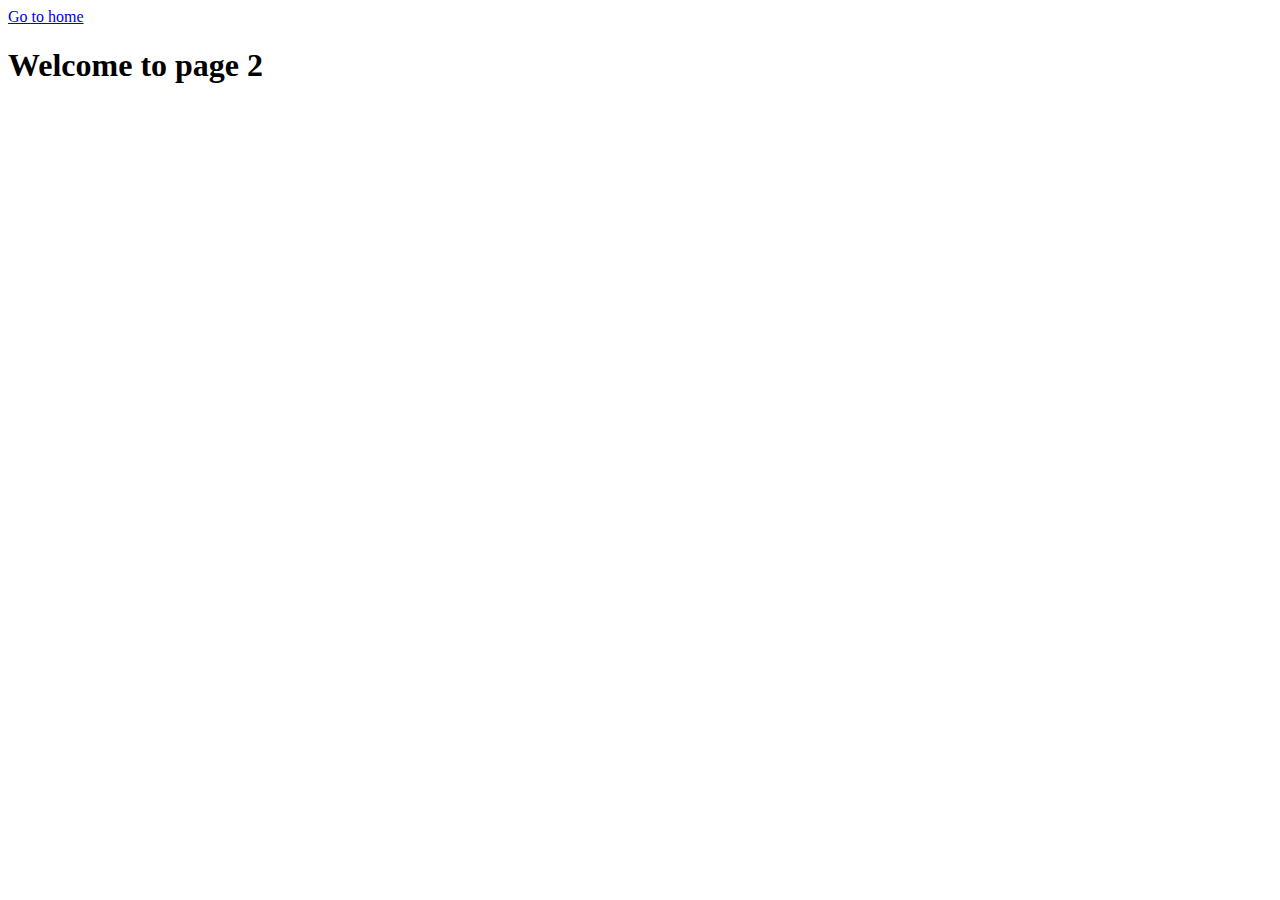
<file: page-2.html>
<!DOCTYPE html>
<html lang="en">
  <head>
    <meta charset="UTF-8" />
    <meta http-equiv="X-UA-Compatible" content="IE=edge" />
    <meta name="viewport" content="width=device-width, initial-scale=1.0" />
    <title>Page 2</title>
  </head>
  <body>
    <section>
      <a href="./index.html">Go to home</a>
      <h1>Welcome to page 2</h1>
    </section>
  </body>
</html>
</file>
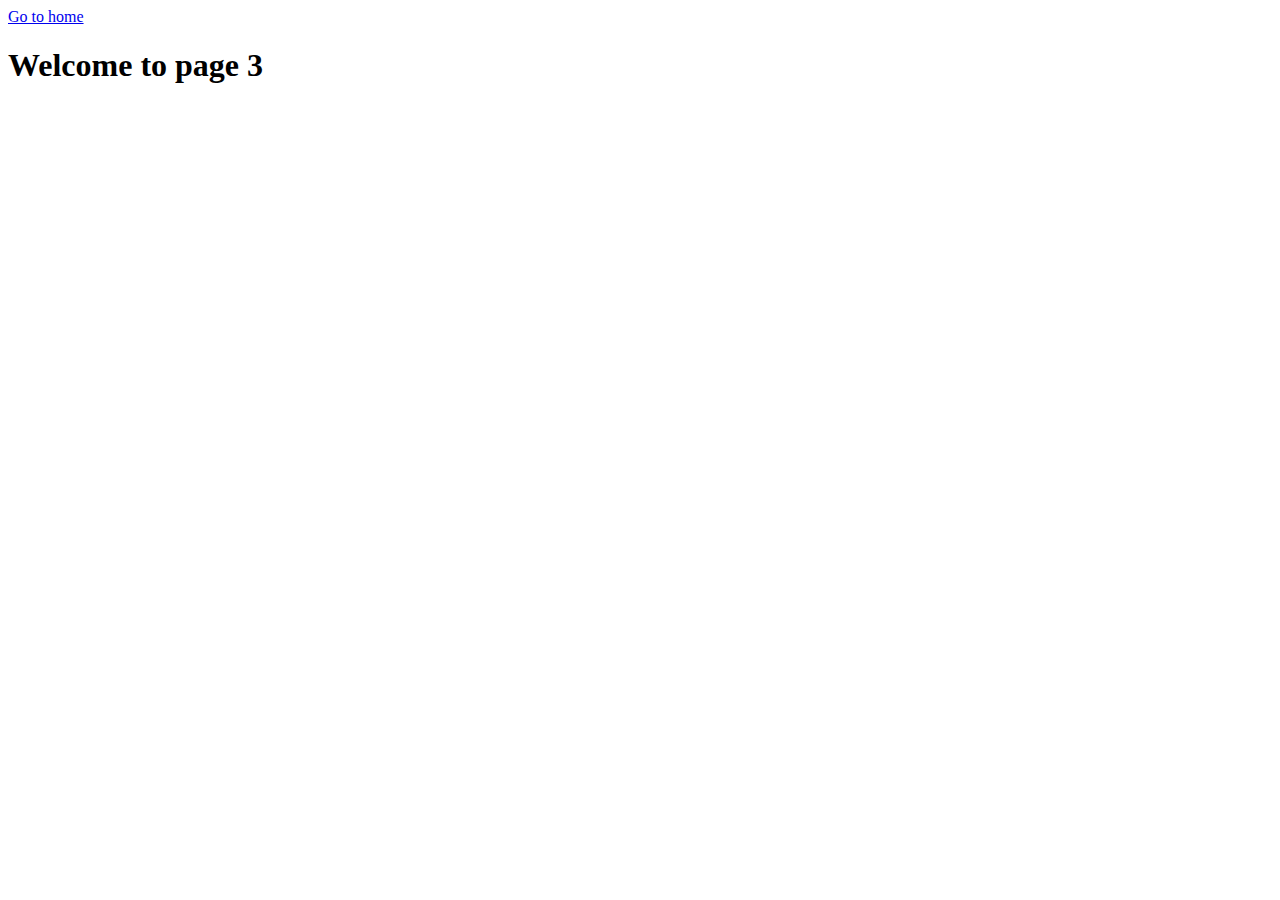
<file: page-3.html>
<!DOCTYPE html>
<html lang="en">
  <head>
    <meta charset="UTF-8" />
    <meta http-equiv="X-UA-Compatible" content="IE=edge" />
    <meta name="viewport" content="width=device-width, initial-scale=1.0" />
    <title>Page 3</title>
  </head>
  <body>
    <section>
      <a href="./index.html">Go to home</a>
      <h1>Welcome to page 3</h1>
    </section>
  </body>
</html>
</file>
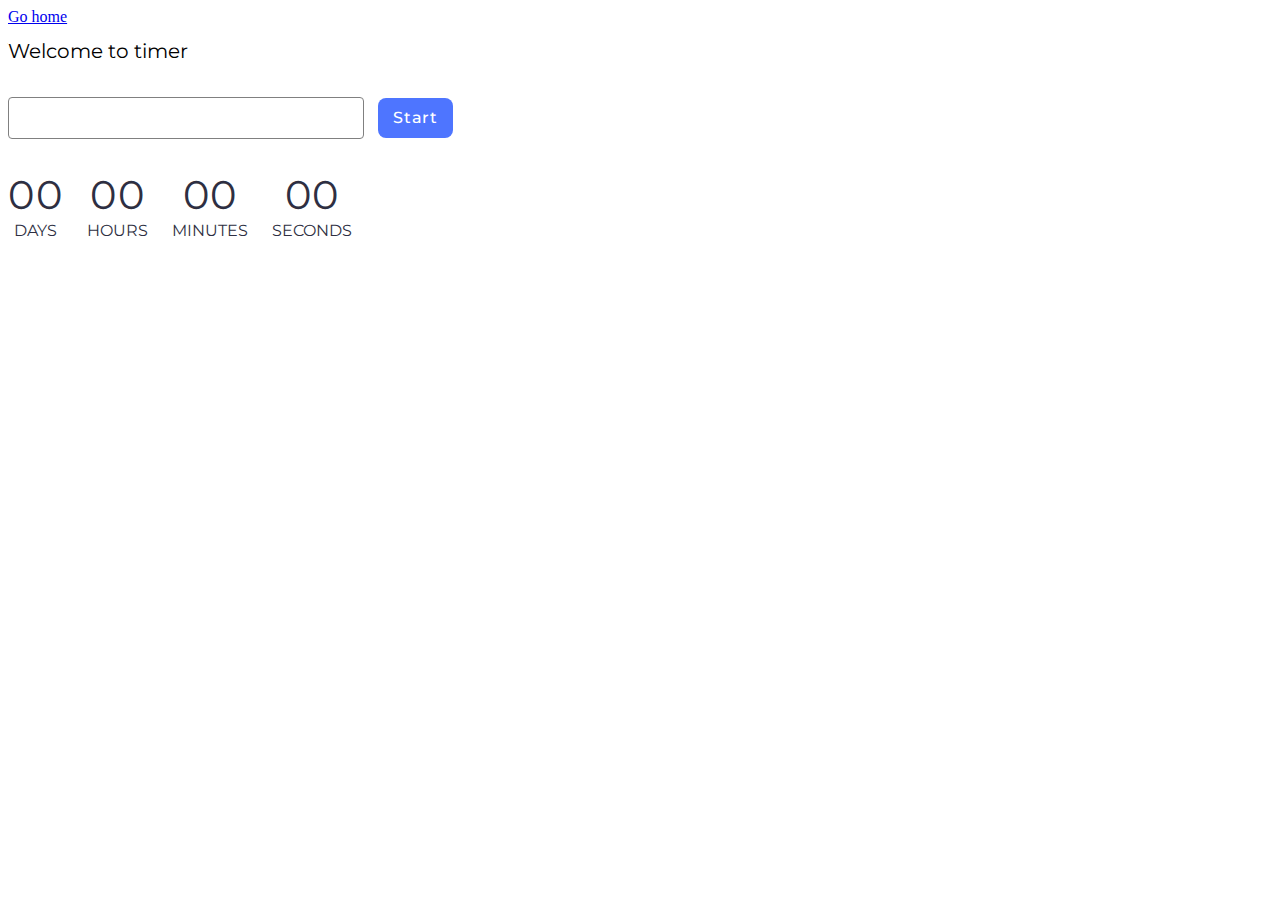
<file: src/1-timer.html>
<!DOCTYPE html>
<html lang="en">
  <head>
    <meta charset="UTF-8" />
    <meta http-equiv="X-UA-Compatible" content="IE=edge" />
    <meta name="viewport" content="width=device-width, initial-scale=1.0" />
    <title>Timer</title>
    <link rel="preconnect" href="https://fonts.googleapis.com" />
    <link rel="preconnect" href="https://fonts.gstatic.com" crossorigin />
    <link
      href="https://fonts.googleapis.com/css2?family=Montserrat:ital,wght@0,100..900;1,100..900&display=swap"
      rel="stylesheet"
    />
    <link rel="stylesheet" href="./css/1-timer.css" />
  </head>
  <body>
    <section>
      <a href="./index.html">Go home</a>
      <h1>Welcome to timer</h1>
    </section>

    <input type="text" id="datetime-picker" />
    <button type="button" data-start>Start</button>

    <div class="timer">
      <div class="field">
        <span class="value" data-days>00</span>
        <span class="label">Days</span>
      </div>
      <div class="field">
        <span class="value" data-hours>00</span>
        <span class="label">Hours</span>
      </div>
      <div class="field">
        <span class="value" data-minutes>00</span>
        <span class="label">Minutes</span>
      </div>
      <div class="field">
        <span class="value" data-seconds>00</span>
        <span class="label">Seconds</span>
      </div>
    </div>

    <script type="module" src="./js/1-timer.js"></script>
  </body>
</html>
</file>
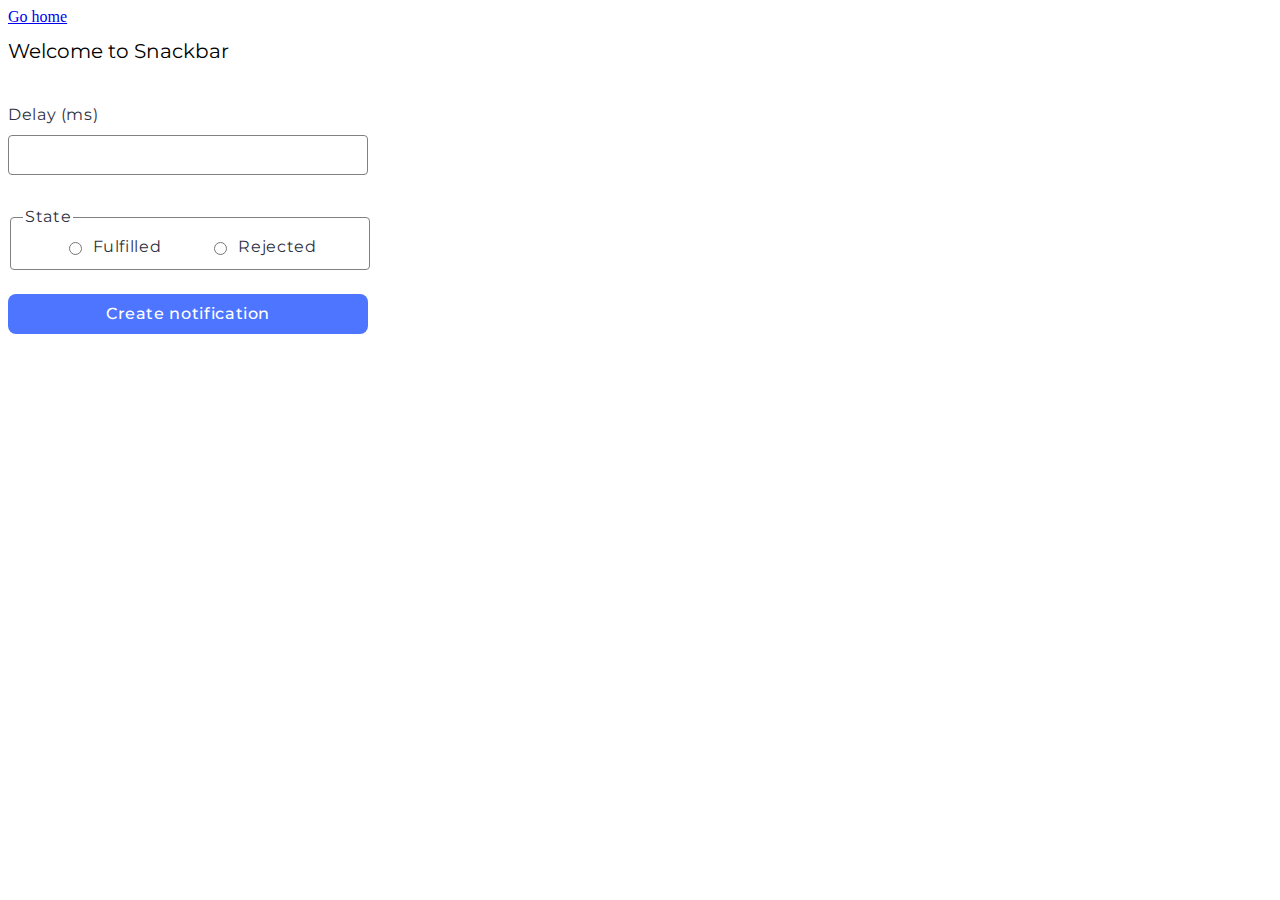
<file: src/2-snackbar.html>
<!DOCTYPE html>
<html lang="en">
  <head>
    <meta charset="UTF-8" />
    <meta http-equiv="X-UA-Compatible" content="IE=edge" />
    <meta name="viewport" content="width=device-width, initial-scale=1.0" />
    <title>Snackbar</title>
    <link rel="preconnect" href="https://fonts.googleapis.com" />
    <link rel="preconnect" href="https://fonts.gstatic.com" crossorigin />
    <link
      href="https://fonts.googleapis.com/css2?family=Montserrat:ital,wght@0,100..900;1,100..900&display=swap"
      rel="stylesheet"
    />
    <link rel="stylesheet" href="./css/2-snackbar.css" />
  </head>
  <body>
    <section>
      <a href="./index.html">Go home</a>
      <h1>Welcome to Snackbar</h1>
    </section>

    <form class="form">
      <label>
        Delay (ms)
        <input type="number" name="delay" required />
      </label>

      <fieldset>
        <legend>State</legend>
        <label>
          <input type="radio" name="state" value="fulfilled" required />
          Fulfilled
        </label>
        <label>
          <input type="radio" name="state" value="rejected" required />
          Rejected
        </label>
      </fieldset>

      <button type="submit">Create notification</button>
    </form>

    <script type="module" src="./js/2-snackbar.js"></script>
  </body>
</html>
</file>
<file: src/css/1-timer.css>
h1 {
    font-family: 'Montserrat', sans-serif;
    font-size: 20px;
    font-style: normal;
    font-weight: 400;
}

input{
    font-family: 'Montserrat', sans-serif;
    margin-right: 10px;
    margin-top: 20px;
    padding: 8px 118px 8px 16px;

    border-radius: 4px;
    border: 1px solid #808080;
    background: #FFF;

    color: #2E2F42;
        font-size: 16px;
        font-style: normal;
        font-weight: 400;
        line-height: 24px;
        /* 150% */
        letter-spacing: 0.64px;
}


button {
    cursor: pointer;
    width: 75px;
    height: 40px;
    padding: 8px 16px;
    border-radius: 8px;
    border-color: transparent;
    display: inline-flex;
    justify-content: center;
    align-items: center;
    background-color: rgba(78, 117, 255, 1);

    color:rgba(255, 255, 255, 1);
    font-family: 'Montserrat', sans-serif;
    font-size: 16px;
    font-style: normal;
    font-weight: 500;
    line-height: 24px;
    letter-spacing: 0.64px;
}
button:hover {
    color: rgba(255, 255, 255, 1);
    background-color: #6C8CFF;
   
}
button:disabled {
    color: #989898;
    background-color: #CFCFCF;
}
.timer {
    display: flex;
    flex-direction: row;
    align-items: flex-start;
    gap: 24px;
    margin-top: 32px;
}

.field {
   display: flex;
   flex-direction: column;
   align-items: center;
   justify-content: center;

}

.value {
    font-family: 'Montserrat', sans-serif;
    color: #2E2F42;
        font-size: 40px;
        font-style: normal;
        font-weight: 400;
        line-height: 48px;
        letter-spacing: 1.6px;
}

.label {
    font-family: 'Montserrat', sans-serif;
    color: #2E2F42;
        font-size: 16px;
        font-style: normal;
        font-weight: 400;
        line-height: 24px;
        text-transform: uppercase;
}
</file>
<file: src/css/2-snackbar.css>
h1 {
    font-family: 'Montserrat', sans-serif;
    font-size: 20px;
    font-style: normal;
    font-weight: 400;
}

form {
    margin-top: 40px;
}

form label{
    display: flex;
    flex-direction: column;
    color: #2E2F42;
        font-family: 'Montserrat', sans-serif;
        font-size: 16px;
        font-style: normal;
        font-weight: 400;
        line-height: 24px;

        letter-spacing: 0.64px;

        gap: 8px;
    
}
input[name="delay"] {
    width: 360px;
    height: 40px;
    box-sizing: border-box;
    border-radius: 4px;
    border: 1px solid #808080;

}
fieldset {
    margin-top:30px;
    width: 360px;
    display: flex;
    gap: 48px;
    justify-content: center;

    border-radius: 4px;
    border: 1px solid #808080;

    box-sizing: border-box;

}
legend {
    color: #2E2F42;
        font-family: 'Montserrat', sans-serif;
        font-size: 16px;
        font-style: normal;
        font-weight: 400;
        line-height: 24px;
        letter-spacing: 0.64px;
}
fieldset label {
    display: inline-flex;
    flex-direction: row;
    gap: 8px;
    color: #2E2F42;
        font-family: Montserrat;
        font-size: 16px;
        font-style: normal;
        font-weight: 400;
        line-height: 24px;
    
}


button {
    margin-top: 24px;
    border-radius: 8px;
    background: #4E75FF;
    border: none;

    cursor: pointer;


        display: flex;
        width: 360px;
        padding: 8px 16px;
        justify-content: center;
        align-items: center;
        gap: 10px;
   
        color: #FFF;
        font-family: Montserrat;
        font-size: 16px;
        font-style: normal;
        font-weight: 500;
        line-height: 24px;
        /* 150% */
        letter-spacing: 0.64px;;
}

button:hover {
    background-color: #6C8CFF;
}
</file>
